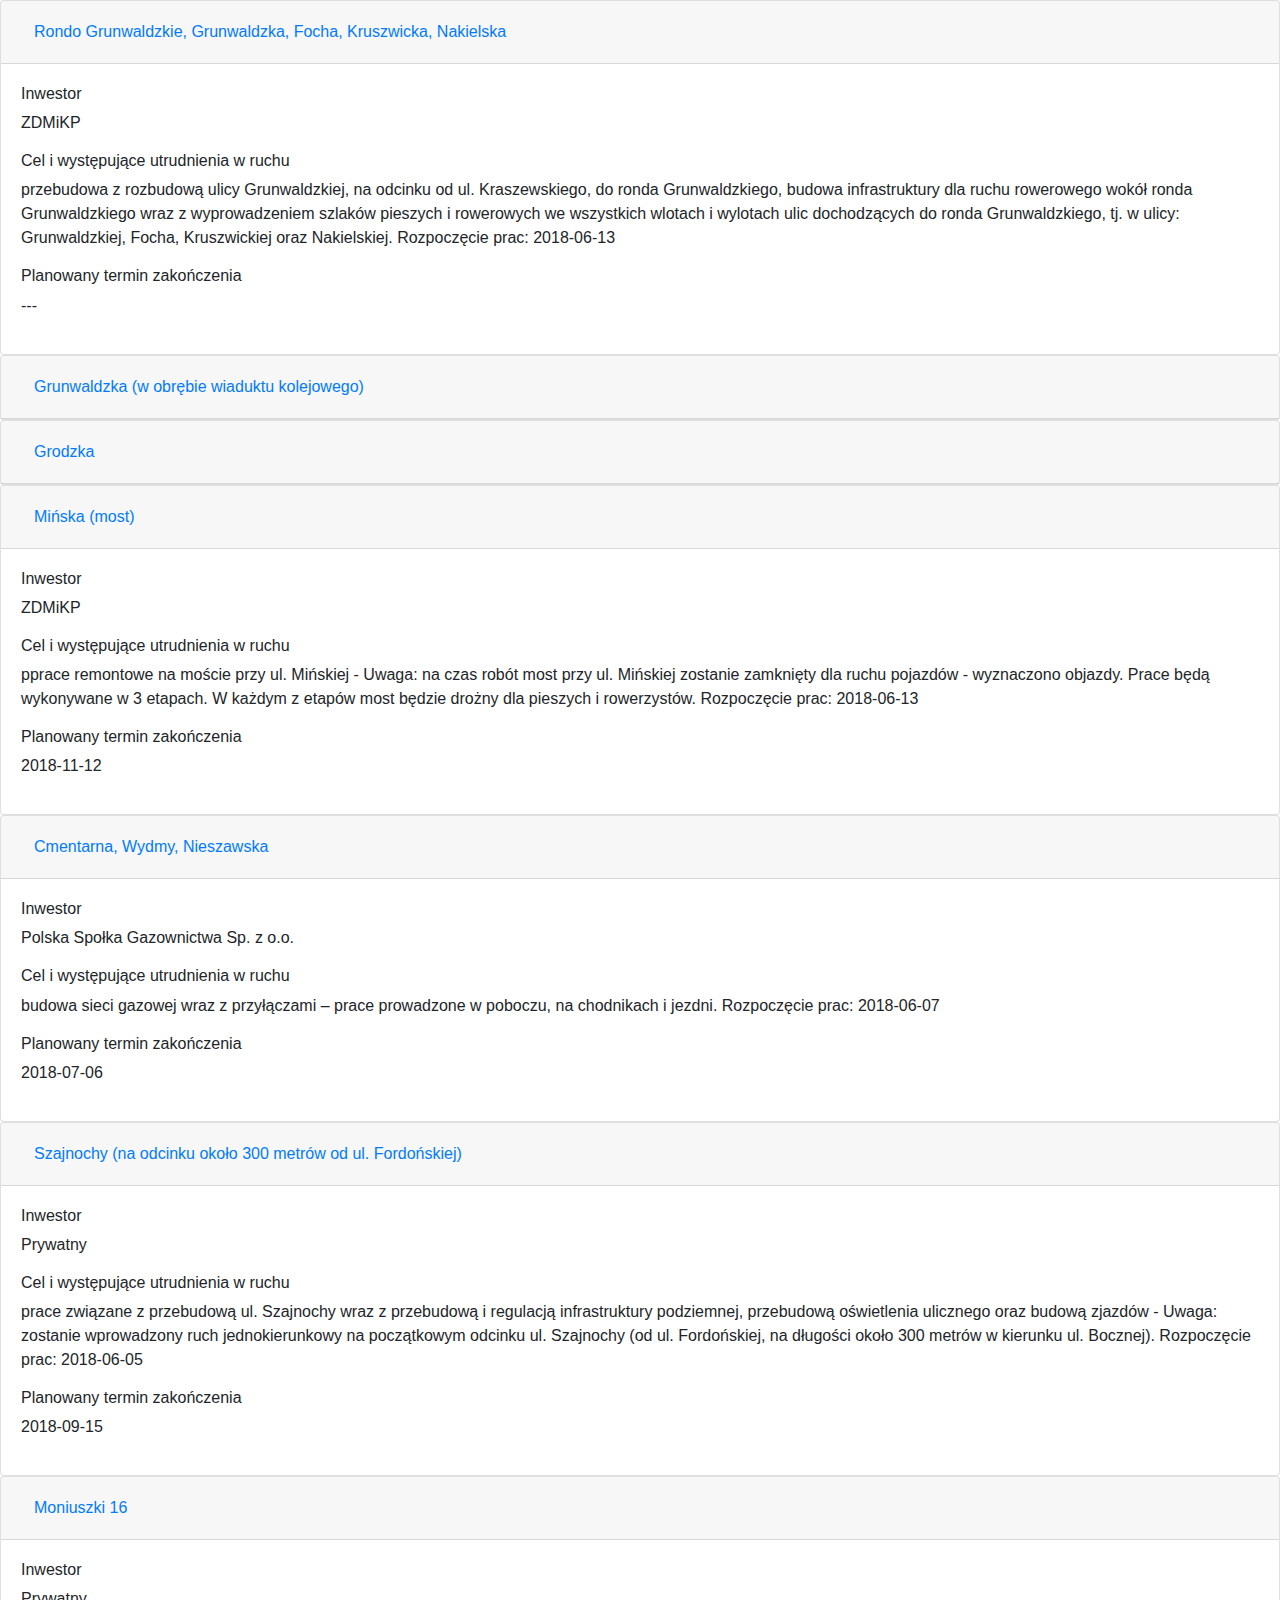
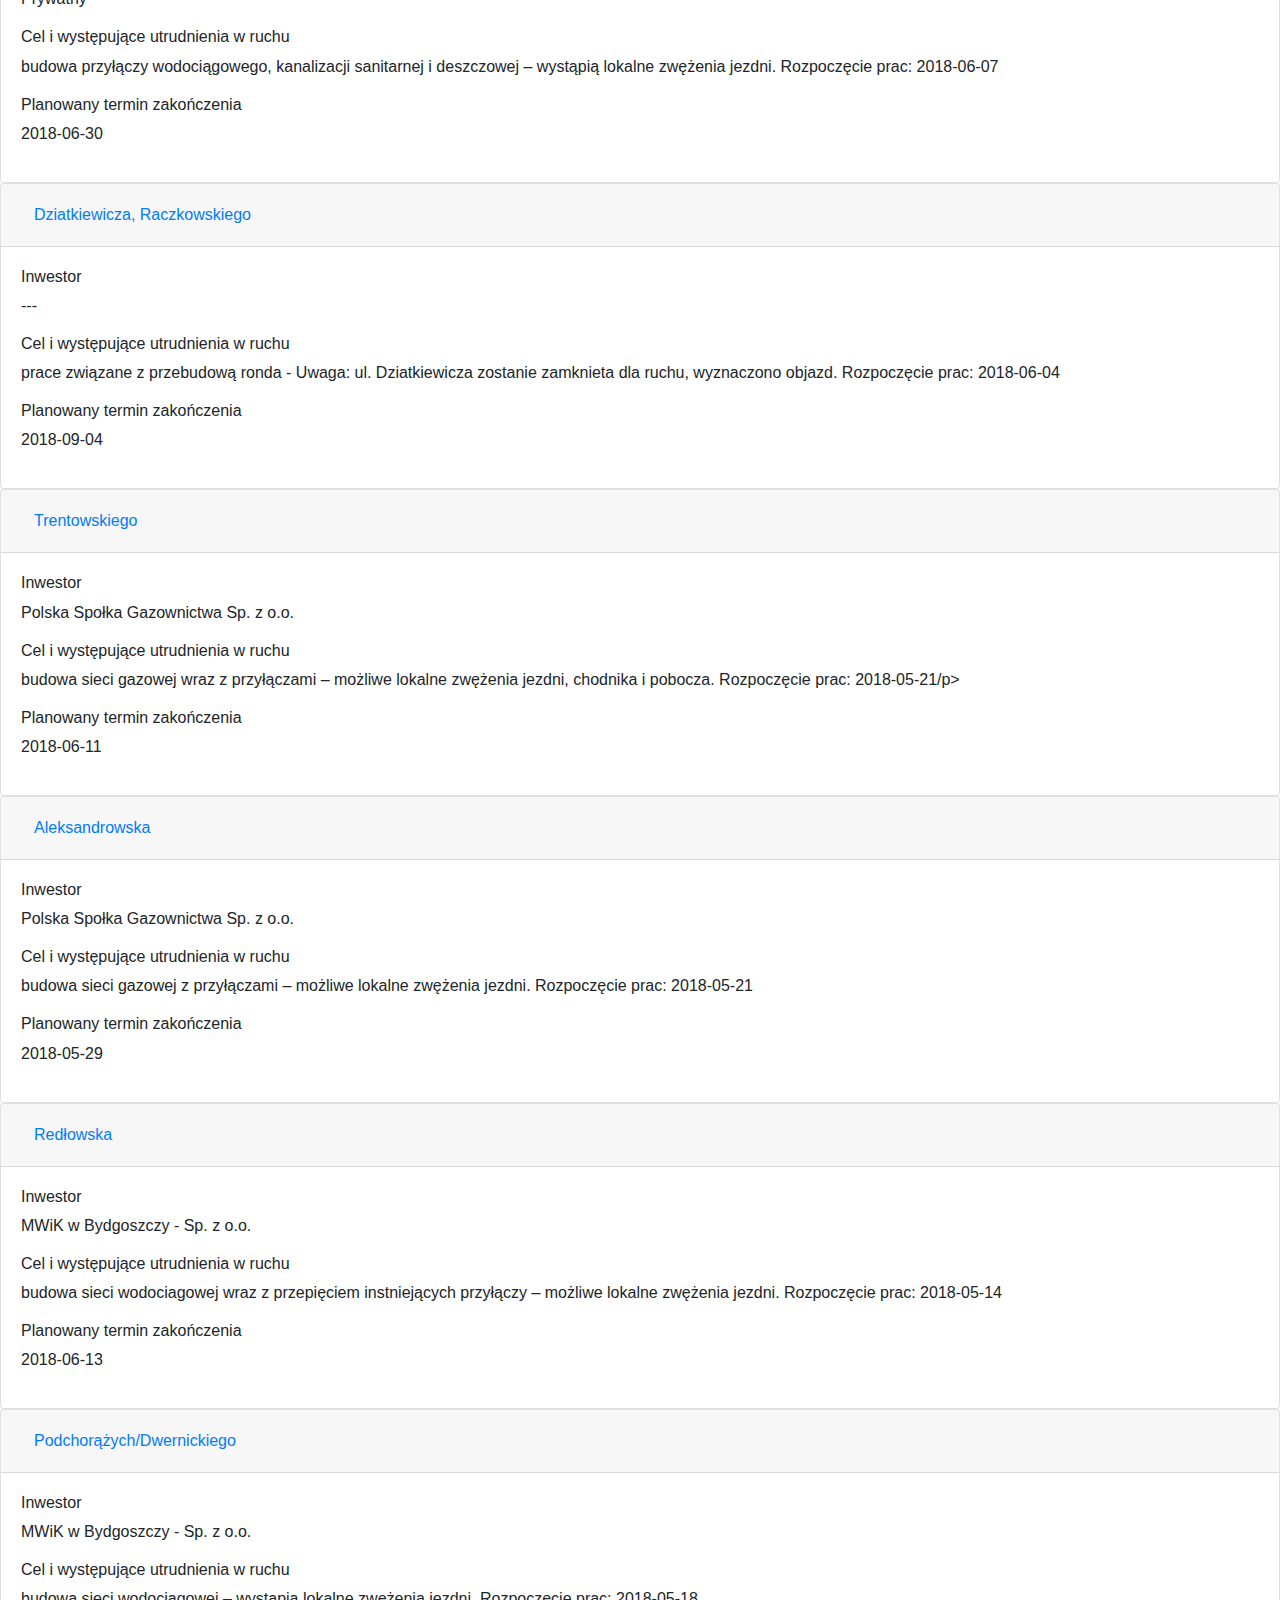
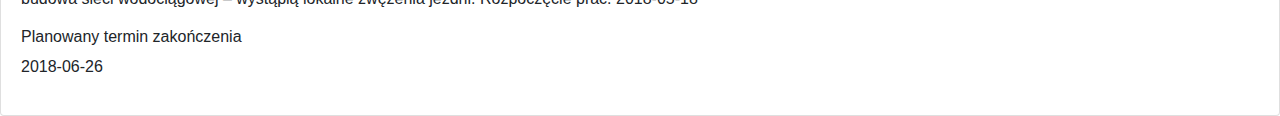
<file: utrudnienia.html>
<!DOCTYPE html>
<html lang="en">
<head>
	<meta charset="UTF-8">
	
	<link rel="stylesheet" href="https://maxcdn.bootstrapcdn.com/bootstrap/4.0.0/css/bootstrap.min.css" integrity="sha384-Gn5384xqQ1aoWXA+058RXPxPg6fy4IWvTNh0E263XmFcJlSAwiGgFAW/dAiS6JXm" crossorigin="anonymous">
	<meta name="viewport" content="width=device-width, initial-scale=1, shrink-to-fit=no">


	<title>Uwaga</title>
</head>
<body>
	<div id="accordion">

  <div class="card">
    <div class="card-header" id="headingOne">
      <h5 class="mb-0">
        <button class="btn btn-link" data-toggle="collapse" data-target="#collapseOne" aria-expanded="true" aria-controls="collapseOne">
          Rondo Grunwaldzkie, Grunwaldzka, Focha, Kruszwicka, Nakielska
        </button>
      </h5>
    </div>

    <div id="collapseOne" class="collapse show" aria-labelledby="headingOne" data-parent="#accordion">
      <div class="card-body">
      	<h6>Inwestor</h6><p>ZDMiKP</p>
      	<h6>Cel i występujące utrudnienia w ruchu</h6>
        <p>przebudowa z rozbudową ulicy Grunwaldzkiej, na odcinku od ul. Kraszewskiego, do ronda Grunwaldzkiego, budowa infrastruktury dla ruchu rowerowego wokół ronda Grunwaldzkiego wraz z wyprowadzeniem szlaków pieszych i rowerowych we wszystkich wlotach i wylotach ulic dochodzących do ronda Grunwaldzkiego, tj. w ulicy: Grunwaldzkiej, Focha, Kruszwickiej oraz Nakielskiej. Rozpoczęcie prac: 2018-06-13</p>
        <h6>Planowany termin zakończenia</h6>
        <p>---</p>
      </div>
    </div>
  </div>


  <div class="card">
    <div class="card-header" id="headingTwo">
      <h5 class="mb-0">
        <button class="btn btn-link collapsed" data-toggle="collapse" data-target="#collapseTwo" aria-expanded="false" aria-controls="collapseTwo">
          Grunwaldzka (w obrębie wiaduktu kolejowego)
        </button>
      </h5>
    </div>
    <div id="collapseTwo" class="collapse" aria-labelledby="headingTwo" data-parent="#accordion">
      <div class="card-body">
       <h6>Inwestor</h6><p>PKP PLK S.A.</p>
      	<h6>Cel i występujące utrudnienia w ruchu</h6>
        <p>premont wiaduktu kolejowego - plac robót znajduje się pod i w obrębie wiaduktu, Uwaga: jezdnia na długości około 60 metrów zostanie zwężona do jednego pasa ruchu. Rozpoczęcie prac: 2018-06-13</p>
        <h6>Planowany termin zakończenia</h6>
        <p>2018-06-23</p>
      </div>
    </div>
  </div>

  <div class="card">
    <div class="card-header" id="headingThree">
      <h5 class="mb-0">
        <button class="btn btn-link collapsed" data-toggle="collapse" data-target="#collapseThree" aria-expanded="false" aria-controls="collapseThree">
         Grodzka
        </button>
      </h5>
    </div>
    <div id="collapseThree" class="collapse" aria-labelledby="headingThree" data-parent="#accordion">
      <div class="card-body">
        <h6>Inwestor</h6><p>KPEC Sp. z o.o.</p>
      	<h6>Cel i występujące utrudnienia w ruchu</h6>
        <p>udowa sieci ciepłowniczej - Uwaga: ulica bez przejazdu w miejscu prowadzenia prac. Rozpoczęcie prac: 2018-06-06</p>
        <h6>Planowany termin zakończenia</h6>
        <p>2018-06-20</p>
      </div>
    </div>
  </div>

   <div class="card">
    <div class="card-header" id="headingFour">
      <h5 class="mb-0">
        <button class="btn btn-link" data-toggle="collapse" data-target="#collapseFour" aria-expanded="false" aria-controls="collapseFour">
          Mińska (most)
        </button>
      </h5>
    </div>

    <div id="collapseFour" class="collapse show" aria-labelledby="headingFour" data-parent="#accordion">
      <div class="card-body">
       <h6>Inwestor</h6><p>ZDMiKP</p>
      	<h6>Cel i występujące utrudnienia w ruchu</h6>
        <p>pprace remontowe na moście przy ul. Mińskiej - Uwaga: na czas robót most przy ul. Mińskiej zostanie zamknięty dla ruchu pojazdów - wyznaczono objazdy. Prace będą wykonywane w 3 etapach. W każdym z etapów most będzie drożny dla pieszych i rowerzystów. Rozpoczęcie prac: 2018-06-13</p>
        <h6>Planowany termin zakończenia</h6>
        <p>2018-11-12</p>
      </div>
    </div>
  </div>

  <div class="card">
    <div class="card-header" id="headingFive">
      <h5 class="mb-0">
        <button class="btn btn-link" data-toggle="collapse" data-target="#collapseFive" aria-expanded="false" aria-controls="collapseFive">
          Cmentarna, Wydmy, Nieszawska
        </button>
      </h5>
    </div>

    <div id="collapseFive" class="collapse show" aria-labelledby="headingFive" data-parent="#accordion">
      <div class="card-body">
        <h6>Inwestor</h6><p>Polska Społka Gazownictwa Sp. z o.o.</p>
      	<h6>Cel i występujące utrudnienia w ruchu</h6>
        <p>budowa sieci gazowej wraz z przyłączami – prace prowadzone w poboczu, na chodnikach i jezdni. Rozpoczęcie prac: 2018-06-07</p>
        <h6>Planowany termin zakończenia</h6>
        <p>2018-07-06</p>
      </div>
    </div>
  </div>

  <div class="card">
    <div class="card-header" id="headingSix">
      <h5 class="mb-0">
        <button class="btn btn-link" data-toggle="collapse" data-target="#collapseSix" aria-expanded="false" aria-controls="collapseSix">
          Szajnochy (na odcinku około 300 metrów od ul. Fordońskiej)
        </button>
      </h5>
    </div>

    <div id="collapseSix" class="collapse show" aria-labelledby="headingSix" data-parent="#accordion">
      <div class="card-body">
        <h6>Inwestor</h6><p>Prywatny</p>
      	<h6>Cel i występujące utrudnienia w ruchu</h6>
        <p>prace związane z przebudową ul. Szajnochy wraz z przebudową i regulacją infrastruktury podziemnej, przebudową oświetlenia ulicznego oraz budową zjazdów - Uwaga: zostanie wprowadzony ruch jednokierunkowy na początkowym odcinku ul. Szajnochy (od ul. Fordońskiej, na długości około 300 metrów w kierunku ul. Bocznej). Rozpoczęcie prac: 2018-06-05</p>
        <h6>Planowany termin zakończenia</h6>
        <p>2018-09-15</p>
      </div>
    </div>
  </div>

  <div class="card">
    <div class="card-header" id="headingSeven">
      <h5 class="mb-0">
        <button class="btn btn-link" data-toggle="collapse" data-target="#collapseSeven" aria-expanded="false" aria-controls="collapseSeven">
          Moniuszki 16
        </button>
      </h5>
    </div>

    <div id="collapseSeven" class="collapse show" aria-labelledby="headingSeven" data-parent="#accordion">
      <div class="card-body">
        <h6>Inwestor</h6><p>Prywatny</p>
      	<h6>Cel i występujące utrudnienia w ruchu</h6>
        <p>budowa przyłączy wodociągowego, kanalizacji sanitarnej i deszczowej – wystąpią lokalne zwężenia jezdni. Rozpoczęcie prac: 2018-06-07</p>
        <h6>Planowany termin zakończenia</h6>
        <p>2018-06-30</p>
      </div>
    </div>
  </div>

  <div class="card">
    <div class="card-header" id="headingEight">
      <h5 class="mb-0">
        <button class="btn btn-link" data-toggle="collapse" data-target="#collapseEight" aria-expanded="false" aria-controls="collapseEight">
          Dziatkiewicza, Raczkowskiego
        </button>
      </h5>
    </div>

    <div id="collapseEight" class="collapse show" aria-labelledby="headingEight" data-parent="#accordion">
      <div class="card-body">
        <h6>Inwestor</h6><p>---</p>
      	<h6>Cel i występujące utrudnienia w ruchu</h6>
        <p>prace związane z przebudową ronda - Uwaga: ul. Dziatkiewicza zostanie zamknieta dla ruchu, wyznaczono objazd. Rozpoczęcie prac: 2018-06-04</p>
        <h6>Planowany termin zakończenia</h6>
        <p>2018-09-04</p>
      </div>
    </div>
  </div>

  <div class="card">
    <div class="card-header" id="headingNine">
      <h5 class="mb-0">
        <button class="btn btn-link" data-toggle="collapse" data-target="#collapseNine" aria-expanded="false" aria-controls="collapseNine">
          Trentowskiego
        </button>
      </h5>
    </div>

    <div id="collapseNine" class="collapse show" aria-labelledby="headingNine" data-parent="#accordion">
      <div class="card-body">
        <h6>Inwestor</h6><p>Polska Społka Gazownictwa Sp. z o.o.</p>
      	<h6>Cel i występujące utrudnienia w ruchu</h6>
        <p>budowa sieci gazowej wraz z przyłączami – możliwe lokalne zwężenia jezdni, chodnika i pobocza. Rozpoczęcie prac: 2018-05-21/p>
        <h6>Planowany termin zakończenia</h6>
        <p>2018-06-11</p>
      </div>
    </div>
  </div>

  <div class="card">
    <div class="card-header" id="headingTen">
      <h5 class="mb-0">
        <button class="btn btn-link" data-toggle="collapse" data-target="#collapseTen" aria-expanded="false" aria-controls="collapseTen">
          Aleksandrowska
        </button>
      </h5>
    </div>

    <div id="collapseTen" class="collapse show" aria-labelledby="headingTen" data-parent="#accordion">
      <div class="card-body">
        <h6>Inwestor</h6><p>Polska Społka Gazownictwa Sp. z o.o.</p>
      	<h6>Cel i występujące utrudnienia w ruchu</h6>
        <p>budowa sieci gazowej z przyłączami – możliwe lokalne zwężenia jezdni. Rozpoczęcie prac: 2018-05-21</p>
        <h6>Planowany termin zakończenia</h6>
        <p>2018-05-29</p>
      </div>
    </div>
  </div>

  <div class="card">
    <div class="card-header" id="headingEleven">
      <h5 class="mb-0">
        <button class="btn btn-link" data-toggle="collapse" data-target="#collapseEleven" aria-expanded="false" aria-controls="collapseEleven">
          Redłowska
        </button>
      </h5>
    </div>

    <div id="collapseEleven" class="collapse show" aria-labelledby="headingEleven" data-parent="#accordion">
      <div class="card-body">
        <h6>Inwestor</h6><p>MWiK w Bydgoszczy - Sp. z o.o.</p>
      	<h6>Cel i występujące utrudnienia w ruchu</h6>
        <p>budowa sieci wodociagowej wraz z przepięciem instniejących przyłączy – możliwe lokalne zwężenia jezdni. Rozpoczęcie prac: 2018-05-14</p>
        <h6>Planowany termin zakończenia</h6>
        <p>2018-06-13</p>
      </div>
    </div>
  </div>

  <div class="card">
    <div class="card-header" id="headingTwelve">
      <h5 class="mb-0">
        <button class="btn btn-link" data-toggle="collapse" data-target="#collapseTwelve" aria-expanded="false" aria-controls="collapseTwelve">
          Podchorążych/Dwernickiego
        </button>
      </h5>
    </div>

    <div id="collapseTwelve" class="collapse show" aria-labelledby="headingTwelve" data-parent="#accordion">
      <div class="card-body">
        <h6>Inwestor</h6><p>MWiK w Bydgoszczy - Sp. z o.o.</p>
      	<h6>Cel i występujące utrudnienia w ruchu</h6>
        <p>budowa sieci wodociągowej – wystąpią lokalne zwężenia jezdni. Rozpoczęcie prac: 2018-05-18</p>
        <h6>Planowany termin zakończenia</h6>
        <p>2018-06-26</p>
      </div>
    </div>
  </div>
  
</div>





<script src="https://code.jquery.com/jquery-3.2.1.slim.min.js" integrity="sha384-KJ3o2DKtIkvYIK3UENzmM7KCkRr/rE9/Qpg6aAZGJwFDMVNA/GpGFF93hXpG5KkN" crossorigin="anonymous"></script>
<script src="https://cdnjs.cloudflare.com/ajax/libs/popper.js/1.12.9/umd/popper.min.js" integrity="sha384-ApNbgh9B+Y1QKtv3Rn7W3mgPxhU9K/ScQsAP7hUibX39j7fakFPskvXusvfa0b4Q" crossorigin="anonymous"></script>
<script src="https://maxcdn.bootstrapcdn.com/bootstrap/4.0.0/js/bootstrap.min.js" integrity="sha384-JZR6Spejh4U02d8jOt6vLEHfe/JQGiRRSQQxSfFWpi1MquVdAyjUar5+76PVCmYl" crossorigin="anonymous"></script>
</body>
</html>
</file>
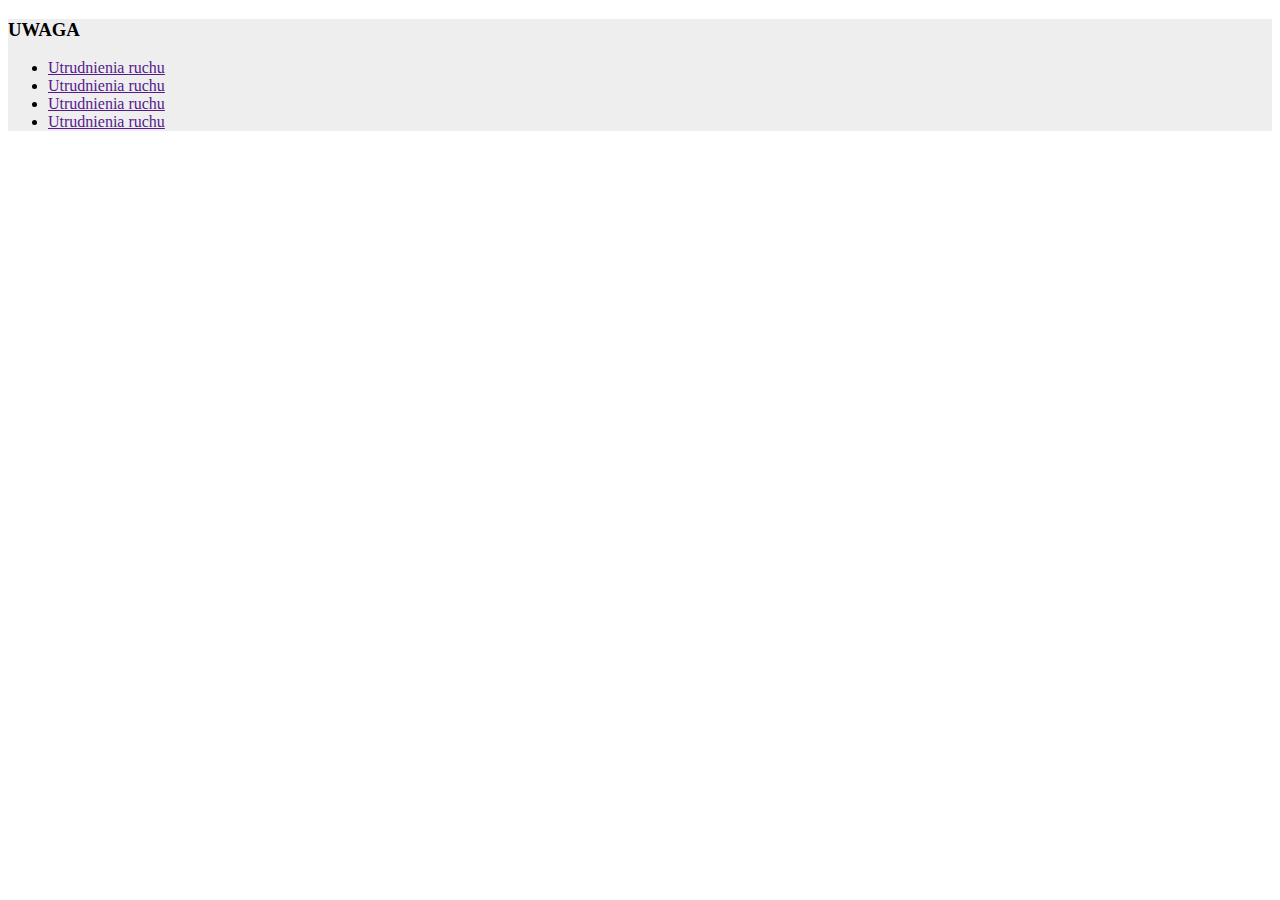
<file: uwaga-small.html>
<!DOCTYPE html>
<html lang="en">
<head>
	<meta charset="UTF-8">
	<title>Uwaga-small</title>
</head>
<body>
	<div style="background: #eee">
		<h3>UWAGA</h3>
		<ul>
			<li><a href="">Utrudnienia ruchu</a></li>
			<li><a href="">Utrudnienia ruchu</a></li>
			<li><a href="">Utrudnienia ruchu</a></li>
			<li><a href="">Utrudnienia ruchu</a></li>
		</ul>
	</div>
</body>
</html>
</file>
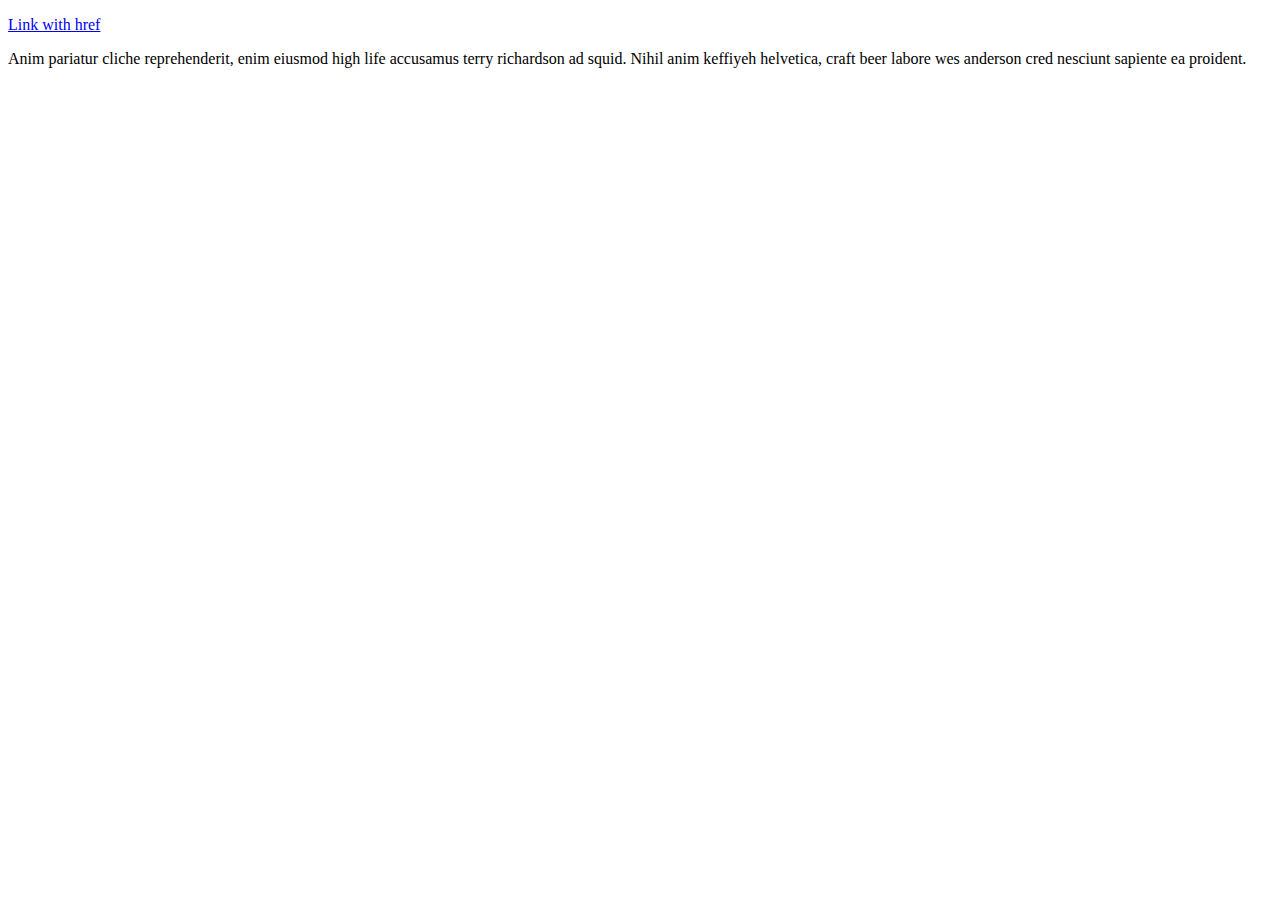
<file: uwaga.html>
<!DOCTYPE html>
<html lang="en">
<head>
	<meta charset="UTF-8">
	<title>Uwaga</title>
	<link rel="stylesheet" href="https://stackpath.bootstrapcdn.com/bootstrap/4.1.1/css/bootstrap.min.css" integrity="sha384-WskhaSGFgHYWDcbwN70/dfYBj47jz9qbsMId/iRN3ewGhXQFZCSftd1LZCfmhktB" crossorigin="anonymous">
</head>
<body>
<p>
  <a class="btn btn-primary" data-toggle="collapse" href="#collapseExample" role="button" aria-expanded="false" aria-controls="collapseExample">
    Link with href
  </a>
</p>
<div class="collapse" id="collapseExample">
  <div class="card card-body">
    Anim pariatur cliche reprehenderit, enim eiusmod high life accusamus terry richardson ad squid. Nihil anim keffiyeh helvetica, craft beer labore wes anderson cred nesciunt sapiente ea proident.
  </div>
</div>

<script src="https://code.jquery.com/jquery-3.3.1.slim.min.js" integrity="sha384-q8i/X+965DzO0rT7abK41JStQIAqVgRVzpbzo5smXKp4YfRvH+8abtTE1Pi6jizo" crossorigin="anonymous"></script>
<script src="https://cdnjs.cloudflare.com/ajax/libs/popper.js/1.14.3/umd/popper.min.js" integrity="sha384-ZMP7rVo3mIykV+2+9J3UJ46jBk0WLaUAdn689aCwoqbBJiSnjAK/l8WvCWPIPm49" crossorigin="anonymous"></script>
<script src="https://stackpath.bootstrapcdn.com/bootstrap/4.1.1/js/bootstrap.min.js" integrity="sha384-smHYKdLADwkXOn1EmN1qk/HfnUcbVRZyYmZ4qpPea6sjB/pTJ0euyQp0Mk8ck+5T" crossorigin="anonymous"></script>
</body>
</html>
</file>
